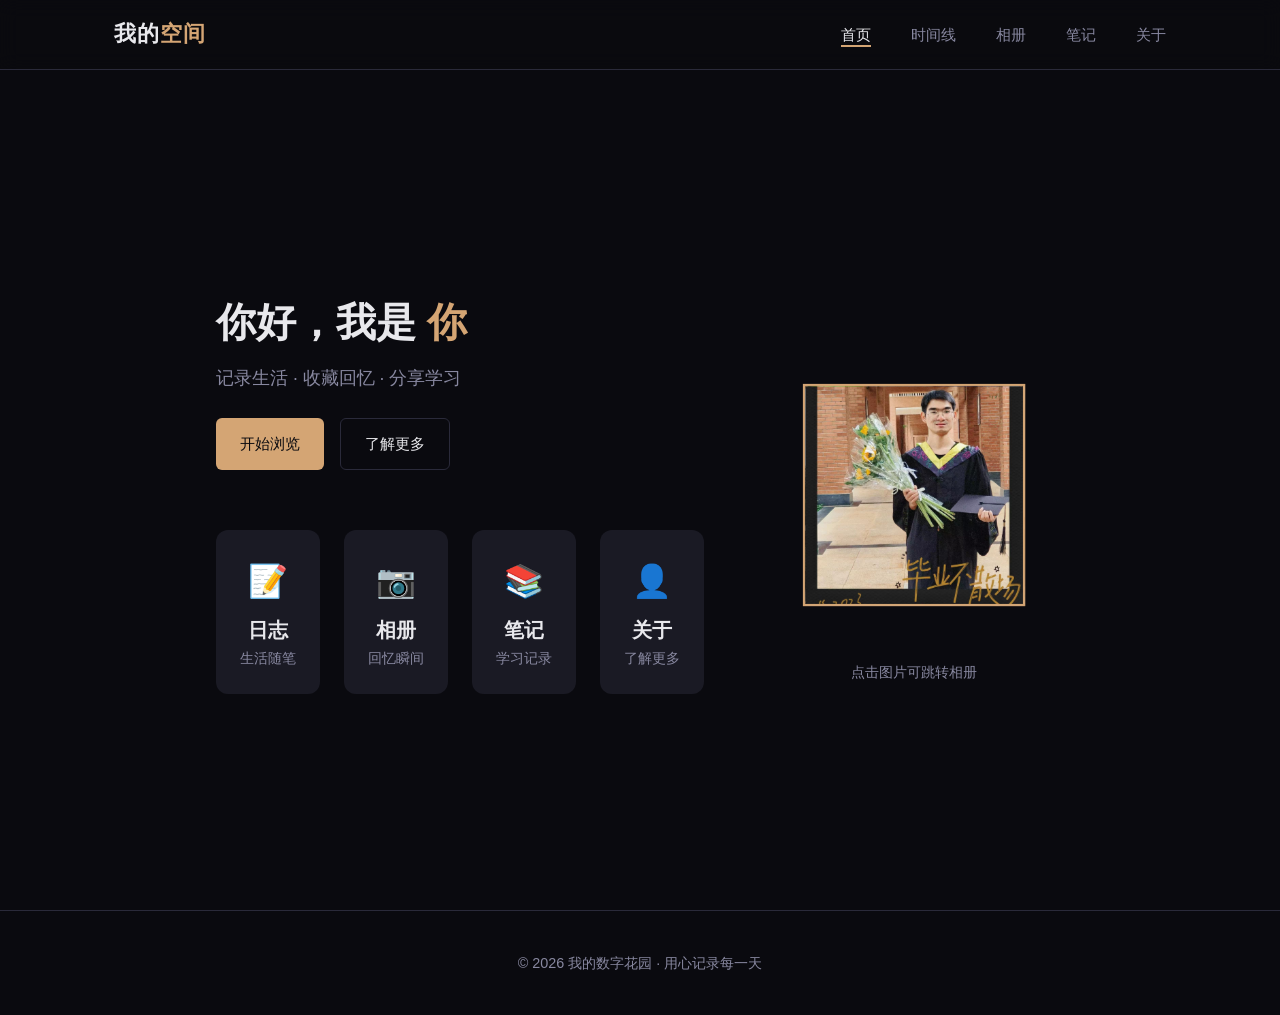
<file: index.html>
<!DOCTYPE html>
<html lang="zh-CN">
<head>
  <meta charset="UTF-8">
  <meta name="viewport" content="width=device-width, initial-scale=1.0">
  <title>我的数字花园</title>
  <link rel="stylesheet" href="css/base.css">
  <link rel="stylesheet" href="css/components.css">
  <style>
    .hero {
      min-height: calc(100vh - 70px);
      display: flex;
      align-items: center;
      justify-content: center;
      gap: var(--spacing-xl);
      padding: var(--spacing-lg) var(--spacing-md);
    }
    
    .hero-content {
      max-width: 500px;
    }
    
    .hero h1 {
      margin-bottom: var(--spacing-sm);
    }
    
    .hero h1 span {
      color: var(--color-accent);
    }
    
    .hero .tagline {
      color: var(--color-text-muted);
      font-size: 1.1rem;
      margin-bottom: var(--spacing-md);
    }
    
    .hero-actions {
      display: flex;
      gap: var(--spacing-sm);
    }
    
    .hero-3d {
      width: 300px;
      height: 300px;
      perspective: 1000px;
      cursor: pointer;
    }
    
    .cube-wrap {
      width: 100%;
      height: 100%;
      position: relative;
      transform-style: preserve-3d;
      animation: rotateCube 20s linear infinite;
    }
    
    @keyframes rotateCube {
      from { transform: rotateX(-10deg) rotateY(0deg); }
      to { transform: rotateX(-10deg) rotateY(360deg); }
    }
    
    .cube-face {
      position: absolute;
      width: 200px;
      height: 200px;
      left: 50px;
      top: 50px;
      border: 2px solid var(--color-accent);
      overflow: hidden;
    }
    
    .cube-face img {
      width: 100%;
      height: 100%;
      object-fit: cover;
    }
    
    .cube-face.front  { transform: translateZ(100px); }
    .cube-face.back   { transform: rotateY(180deg) translateZ(100px); }
    .cube-face.left   { transform: rotateY(-90deg) translateZ(100px); }
    .cube-face.right  { transform: rotateY(90deg) translateZ(100px); }
    .cube-face.top    { transform: rotateX(90deg) translateZ(100px); }
    .cube-face.bottom { transform: rotateX(-90deg) translateZ(100px); }
    
    .hero-3d:hover .cube-wrap {
      animation-play-state: paused;
    }
    
    .cube-wrap.dragging {
      animation: none !important;
    }
    
    .hero-3d .hint {
      text-align: center;
      margin-top: var(--spacing-sm);
      font-size: 0.85rem;
      color: var(--color-text-muted);
    }
    
    .quick-links {
      display: grid;
      grid-template-columns: repeat(4, 1fr);
      gap: var(--spacing-md);
      margin-top: var(--spacing-xl);
    }
    
    .quick-link {
      text-align: center;
      padding: var(--spacing-md);
      background: var(--color-card);
      border-radius: var(--radius-md);
      transition: var(--transition);
    }
    
    .quick-link:hover {
      background: var(--color-card-hover);
      transform: translateY(-5px);
    }
    
    .quick-link-icon {
      font-size: 2rem;
      margin-bottom: var(--spacing-xs);
    }
    
    .quick-link h4 {
      color: var(--color-text);
      margin-bottom: 4px;
    }
    
    .quick-link p {
      font-size: 0.85rem;
      color: var(--color-text-muted);
    }
    
    @media (max-width: 900px) {
      .hero {
        flex-direction: column;
        text-align: center;
      }
      
      .hero-actions {
        justify-content: center;
      }
      
      .quick-links {
        grid-template-columns: repeat(2, 1fr);
      }
    }
    
    @media (max-width: 500px) {
      .hero-3d {
        width: 200px;
        height: 200px;
      }
      
      .cube-face {
        width: 140px;
        height: 140px;
        left: 30px;
        top: 30px;
      }
      
      .cube-face.front { transform: translateZ(70px); }
      .cube-face.back { transform: rotateY(180deg) translateZ(70px); }
      .cube-face.left { transform: rotateY(-90deg) translateZ(70px); }
      .cube-face.right { transform: rotateY(90deg) translateZ(70px); }
      .cube-face.top { transform: rotateX(90deg) translateZ(70px); }
      .cube-face.bottom { transform: rotateX(-90deg) translateZ(70px); }
    }
  </style>
</head>
<body>
  <nav class="nav">
    <div class="container nav-inner">
      <a href="index.html" class="nav-logo">我的<span>空间</span></a>
      <ul class="nav-links">
        <li><a href="index.html">首页</a></li>
        <li><a href="timeline.html">时间线</a></li>
        <li><a href="gallery.html">相册</a></li>
        <li><a href="notes.html">笔记</a></li>
        <li><a href="about.html">关于</a></li>
      </ul>
      <div class="nav-toggle">
        <span></span>
        <span></span>
        <span></span>
      </div>
    </div>
  </nav>

  <main class="page" id="main-content">
    <section class="hero container">
      <div class="hero-content fade-in">
        <h1 id="hero-name">你好，我是 <span>你</span></h1>
        <p class="tagline" id="hero-subtitle">记录生活 · 收藏回忆 · 分享学习</p>
        <div class="hero-actions">
          <a href="timeline.html" class="btn btn-primary">开始浏览</a>
          <a href="about.html" class="btn btn-secondary">了解更多</a>
        </div>
        <div class="quick-links">
          <a href="timeline.html" class="quick-link">
            <div class="quick-link-icon">📝</div>
            <h4>日志</h4>
            <p>生活随笔</p>
          </a>
          <a href="gallery.html" class="quick-link">
            <div class="quick-link-icon">📷</div>
            <h4>相册</h4>
            <p>回忆瞬间</p>
          </a>
          <a href="notes.html" class="quick-link">
            <div class="quick-link-icon">📚</div>
            <h4>笔记</h4>
            <p>学习记录</p>
          </a>
          <a href="about.html" class="quick-link">
            <div class="quick-link-icon">👤</div>
            <h4>关于</h4>
            <p>了解更多</p>
          </a>
        </div>
      </div>
      <div class="hero-3d fade-in">
        <div class="cube-wrap" id="cube-faces">
          <div class="cube-face front"><img src="images/1.jpg" alt=""></div>
          <div class="cube-face back"><img src="images/2.jpg" alt=""></div>
          <div class="cube-face left"><img src="images/3.jpg" alt=""></div>
          <div class="cube-face right"><img src="images/4.jpg" alt=""></div>
          <div class="cube-face top"><img src="images/5.jpg" alt=""></div>
          <div class="cube-face bottom"><img src="images/6.jpg" alt=""></div>
        </div>
        <p class="hint" id="cube-hint">点击图片可跳转相册</p>
      </div>
    </section>
  </main>

  <footer class="footer">
    <div class="container">
      <p>© 2026 我的数字花园 · 用心记录每一天</p>
      <div id="dev-area" style="display: none; margin-top: 10px;">
        <a href="admin.html" style="font-size: 10px; color: var(--color-text-muted);">开发者入口</a>
      </div>
    </div>
  </footer>

  <script src="js/supabase.js"></script>
  <script src="js/main.js"></script>
  <script src="js/frontend.js"></script>
  <script src="js/dev-entry.js"></script>
  <script>
    // 3D旋转相册鼠标交互
    (function() {
      const cubeWrap = document.querySelector('.cube-wrap');
      const hero3d = document.querySelector('.hero-3d');
      if (!cubeWrap || !hero3d) return;
      
      let isDragging = false;
      let startX, startY;
      let rotateX = -10;
      let rotateY = 0;
      
      hero3d.addEventListener('mousedown', function(e) {
        isDragging = true;
        startX = e.clientX;
        startY = e.clientY;
        cubeWrap.classList.add('dragging');
      });
      
      document.addEventListener('mousemove', function(e) {
        if (!isDragging) return;
        
        const deltaX = e.clientX - startX;
        const deltaY = e.clientY - startY;
        
        rotateY += deltaX * 0.5;
        rotateX -= deltaY * 0.5;
        
        cubeWrap.style.transform = `rotateX(${rotateX}deg) rotateY(${rotateY}deg)`;
        
        startX = e.clientX;
        startY = e.clientY;
      });
      
      document.addEventListener('mouseup', function() {
        if (isDragging) {
          isDragging = false;
          cubeWrap.classList.remove('dragging');
        }
      });
      
      // 触摸支持
      hero3d.addEventListener('touchstart', function(e) {
        isDragging = true;
        startX = e.touches[0].clientX;
        startY = e.touches[0].clientY;
        cubeWrap.classList.add('dragging');
      });
      
      document.addEventListener('touchmove', function(e) {
        if (!isDragging) return;
        
        const deltaX = e.touches[0].clientX - startX;
        const deltaY = e.touches[0].clientY - startY;
        
        rotateY += deltaX * 0.5;
        rotateX -= deltaY * 0.5;
        
        cubeWrap.style.transform = `rotateX(${rotateX}deg) rotateY(${rotateY}deg)`;
        
        startX = e.touches[0].clientX;
        startY = e.touches[0].clientY;
      });
      
      document.addEventListener('touchend', function() {
        isDragging = false;
        cubeWrap.classList.remove('dragging');
      });
    })();
  </script>
</body>
</html>
</file>
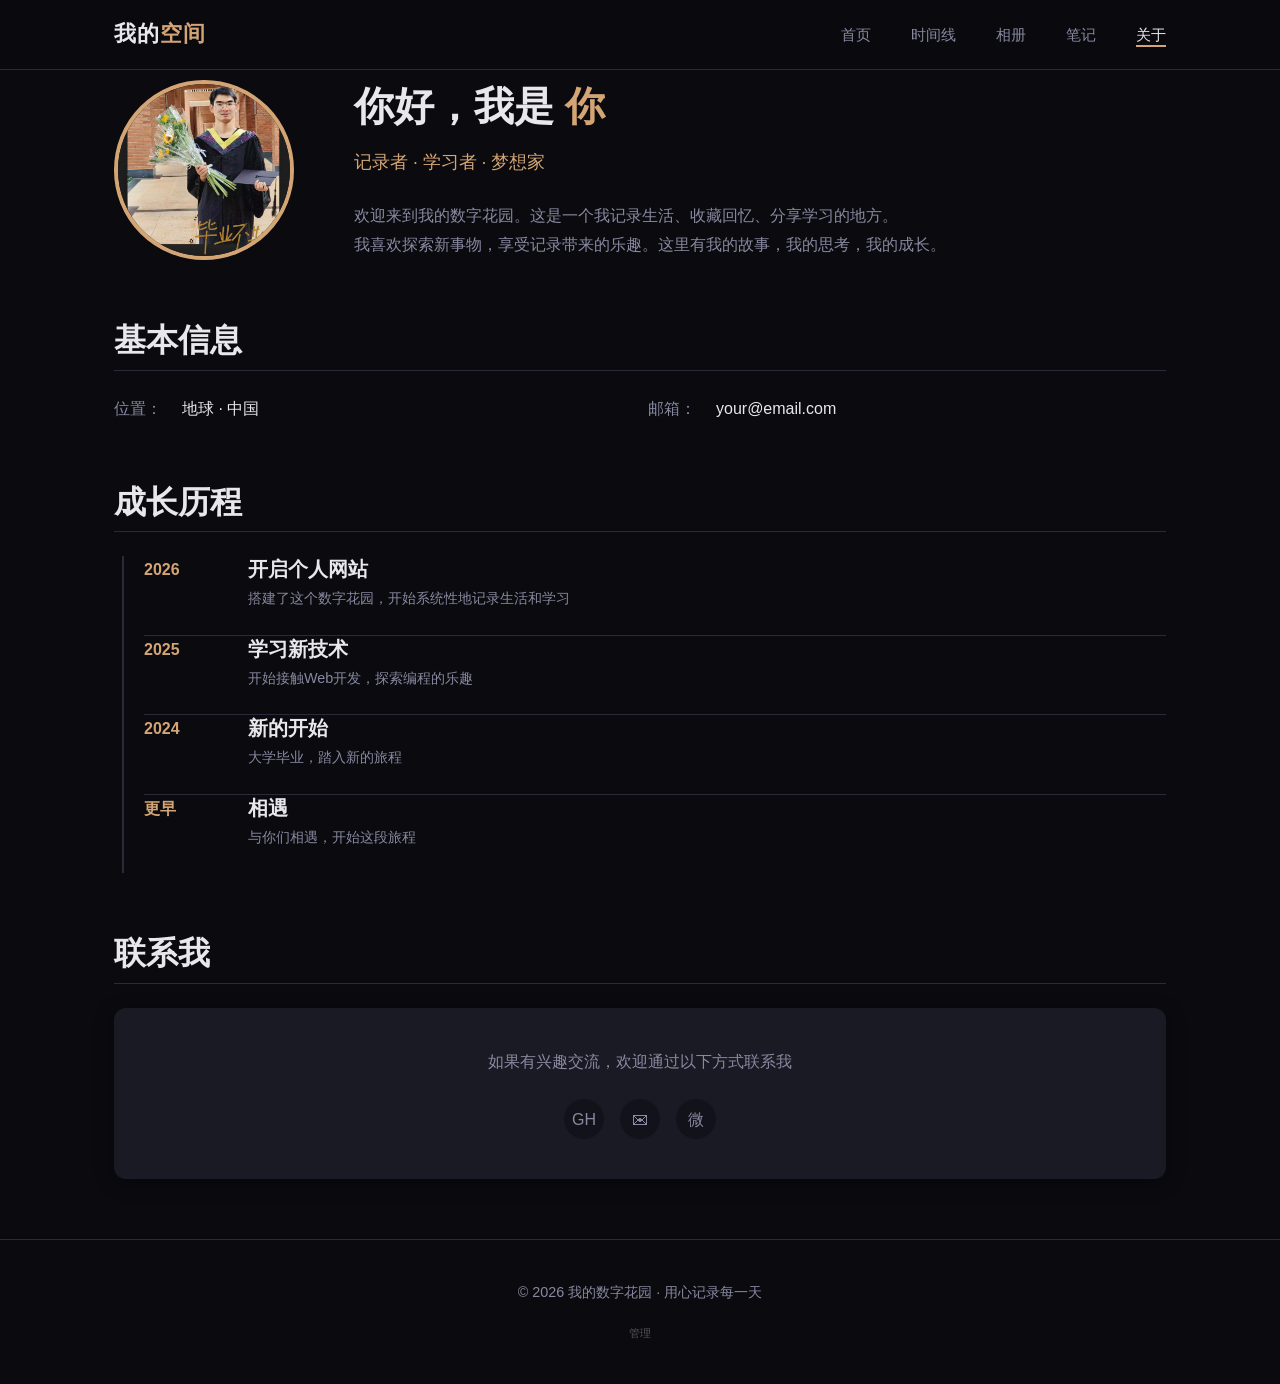
<file: about.html>
<!DOCTYPE html>
<html lang="zh-CN">
<head>
  <meta charset="UTF-8">
  <meta name="viewport" content="width=device-width, initial-scale=1.0">
  <title>关于 - 我的数字花园</title>
  <link rel="stylesheet" href="css/base.css">
  <link rel="stylesheet" href="css/components.css">
  <style>
    .about-hero {
      display: flex;
      gap: var(--spacing-xl);
      align-items: flex-start;
      margin-bottom: var(--spacing-xl);
    }
    
    .about-avatar {
      width: 180px;
      height: 180px;
      border-radius: 50%;
      object-fit: cover;
      border: 4px solid var(--color-accent);
      flex-shrink: 0;
    }
    
    .about-info h1 {
      margin-bottom: var(--spacing-sm);
    }
    
    .about-info .subtitle {
      color: var(--color-accent);
      font-size: 1.1rem;
      margin-bottom: var(--spacing-md);
    }
    
    .about-info .description {
      color: var(--color-text-muted);
      line-height: 1.8;
    }
    
    .about-section {
      margin-bottom: var(--spacing-xl);
    }
    
    .about-section h2 {
      margin-bottom: var(--spacing-md);
      padding-bottom: var(--spacing-xs);
      border-bottom: 1px solid var(--color-border);
    }
    
    .info-grid {
      display: grid;
      grid-template-columns: repeat(2, 1fr);
      gap: var(--spacing-sm);
    }
    
    .info-item {
      display: flex;
      gap: var(--spacing-xs);
    }
    
    .info-item .label {
      color: var(--color-text-muted);
      min-width: 60px;
    }
    
    .journey-item {
      display: flex;
      gap: var(--spacing-md);
      padding-bottom: var(--spacing-md);
      border-bottom: 1px solid var(--color-border);
    }
    
    .journey-item:last-child {
      border-bottom: none;
    }
    
    .journey-year {
      font-weight: 600;
      color: var(--color-accent);
      min-width: 80px;
    }
    
    .journey-content h4 {
      margin-bottom: 4px;
    }
    
    .journey-content p {
      color: var(--color-text-muted);
      font-size: 0.9rem;
    }
    
    .contact-card {
      text-align: center;
      padding: var(--spacing-lg);
    }
    
    .contact-card p {
      color: var(--color-text-muted);
      margin-bottom: var(--spacing-md);
    }
    
    @media (max-width: 768px) {
      .about-hero {
        flex-direction: column;
        align-items: center;
        text-align: center;
      }
      
      .info-grid {
        grid-template-columns: 1fr;
      }
      
      .journey-item {
        flex-direction: column;
        gap: 4px;
      }
    }
  </style>
</head>
<body>
  <nav class="nav">
    <div class="container nav-inner">
      <a href="index.html" class="nav-logo">我的<span>空间</span></a>
      <ul class="nav-links">
        <li><a href="index.html">首页</a></li>
        <li><a href="timeline.html">时间线</a></li>
        <li><a href="gallery.html">相册</a></li>
        <li><a href="notes.html">笔记</a></li>
        <li><a href="about.html">关于</a></li>
      </ul>
      <div class="nav-toggle">
        <span></span>
        <span></span>
        <span></span>
      </div>
    </div>
  </nav>

  <main class="page" id="main-content">
    <div class="container">
      <div class="about-hero fade-in">
        <img id="about-avatar" src="images/1.jpg" alt="头像" class="about-avatar">
        <div class="about-info">
          <h1 id="about-name">你好，我是 <span style="color: var(--color-accent);">你</span></h1>
          <p class="subtitle" id="about-subtitle">记录者 · 学习者 · 梦想家</p>
          <p class="description" id="about-bio">
            欢迎来到我的数字花园。这是一个我记录生活、收藏回忆、分享学习的地方。<br>
            我喜欢探索新事物，享受记录带来的乐趣。这里有我的故事，我的思考，我的成长。
          </p>
        </div>
      </div>
      
      <div class="about-section fade-in">
        <h2>基本信息</h2>
        <div class="info-grid">
          <div class="info-item">
            <span class="label">位置：</span>
            <span id="about-location">地球 · 中国</span>
          </div>
          <div class="info-item">
            <span class="label">邮箱：</span>
            <span id="about-email">your@email.com</span>
          </div>
        </div>
      </div>
      
      <div class="about-section fade-in">
        <h2>成长历程</h2>
        <div class="timeline" id="journey-content">
          <div class="journey-item">
            <div class="journey-year">2026</div>
            <div class="journey-content">
              <h4>开启个人网站</h4>
              <p>搭建了这个数字花园，开始系统性地记录生活和学习</p>
            </div>
          </div>
          <div class="journey-item">
            <div class="journey-year">2025</div>
            <div class="journey-content">
              <h4>学习新技术</h4>
              <p>开始接触Web开发，探索编程的乐趣</p>
            </div>
          </div>
          <div class="journey-item">
            <div class="journey-year">2024</div>
            <div class="journey-content">
              <h4>新的开始</h4>
              <p>大学毕业，踏入新的旅程</p>
            </div>
          </div>
          <div class="journey-item">
            <div class="journey-year">更早</div>
            <div class="journey-content">
              <h4>相遇</h4>
              <p>与你们相遇，开始这段旅程</p>
            </div>
          </div>
        </div>
      </div>
      
      <div class="about-section fade-in">
        <h2>联系我</h2>
        <div class="card contact-card">
          <p>如果有兴趣交流，欢迎通过以下方式联系我</p>
          <div class="social-links">
            <a href="#" title="GitHub">GH</a>
            <a href="#" title="邮箱">✉</a>
            <a href="#" title="微信">微</a>
          </div>
        </div>
      </div>
    </div>
  </main>

  <footer class="footer">
    <div class="container">
      <p>© 2026 我的数字花园 · 用心记录每一天</p>
    </div>
  </footer>

  <script src="js/supabase.js"></script>
  <script src="js/main.js"></script>
  <script src="js/frontend.js"></script>
  <script src="js/dev-entry.js"></script>
</body>
</html>
</file>
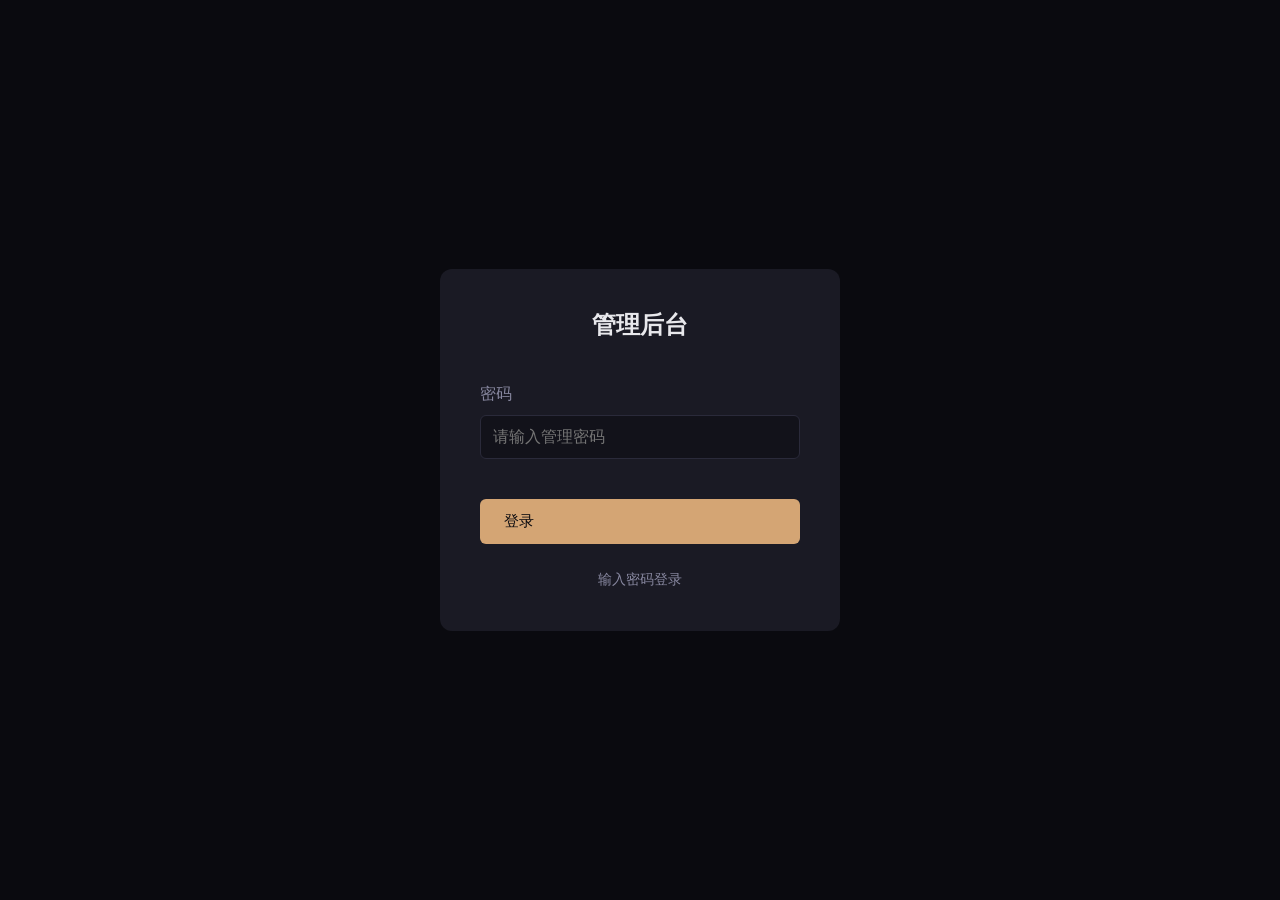
<file: admin.html>
<!DOCTYPE html>
<html lang="zh-CN">
<head>
  <meta charset="UTF-8">
  <meta name="viewport" content="width=device-width, initial-scale=1.0">
  <title>管理登录 - 我的数字花园</title>
  <link rel="stylesheet" href="css/base.css">
  <link rel="stylesheet" href="css/components.css">
  <style>
    .login-page {
      min-height: 100vh;
      display: flex;
      align-items: center;
      justify-content: center;
      padding: var(--spacing-md);
    }
    
    .login-box {
      width: 100%;
      max-width: 400px;
      background: var(--color-card);
      padding: var(--spacing-lg);
      border-radius: var(--radius-md);
    }
    
    .login-box h1 {
      text-align: center;
      margin-bottom: var(--spacing-lg);
      font-size: 1.5rem;
    }
    
    .form-group {
      margin-bottom: var(--spacing-md);
    }
    
    .form-group label {
      display: block;
      margin-bottom: var(--spacing-xs);
      color: var(--color-text-muted);
    }
    
    .form-group input {
      width: 100%;
      padding: 12px;
      background: var(--color-bg-secondary);
      border: 1px solid var(--color-border);
      border-radius: var(--radius-sm);
      color: var(--color-text);
      font-size: 1rem;
    }
    
    .form-group input:focus {
      outline: none;
      border-color: var(--color-accent);
    }
    
    .btn-full {
      width: 100%;
      margin-top: var(--spacing-sm);
    }
    
    .error-msg {
      color: #e74c3c;
      font-size: 0.9rem;
      margin-bottom: var(--spacing-sm);
      display: none;
    }
    
    .hint {
      text-align: center;
      margin-top: var(--spacing-md);
      color: var(--color-text-muted);
      font-size: 0.85rem;
    }
  </style>
</head>
<body>
  <div class="login-page">
    <div class="login-box">
      <h1>管理后台</h1>
      <p class="error-msg" id="error">密码错误，请重试</p>
      <form id="loginForm">
        <div class="form-group">
          <label>密码</label>
          <input type="password" id="password" placeholder="请输入管理密码" required>
        </div>
        <button type="submit" class="btn btn-primary btn-full">登录</button>
      </form>
      <p class="hint">输入密码登录</p>
    </div>
  </div>

  <script src="js/supabase.js"></script>
  <script>
    // 清除旧缓存
    try { localStorage.removeItem('garden_cache'); } catch(e) {}
  </script>
  <script>
    document.getElementById('loginForm').addEventListener('submit', async function(e) {
      e.preventDefault();
      const password = document.getElementById('password').value;
      
      try {
        const res = await fetch(`${SUPABASE_URL}/rest/v1/admin?id=eq.1`, {
          headers: { 'apikey': SUPABASE_KEY, 'Authorization': `Bearer ${SUPABASE_KEY}` }
        });
        const data = await res.json();
        
        if (data && data.length > 0 && data[0].password === password) {
          sessionStorage.setItem('admin_logged', 'true');
          window.location.href = 'dashboard.html';
        } else {
          document.getElementById('error').style.display = 'block';
        }
      } catch (err) {
        document.getElementById('error').textContent = '登录失败，请重试';
        document.getElementById('error').style.display = 'block';
      }
    });
  </script>
</body>
</html>
</file>
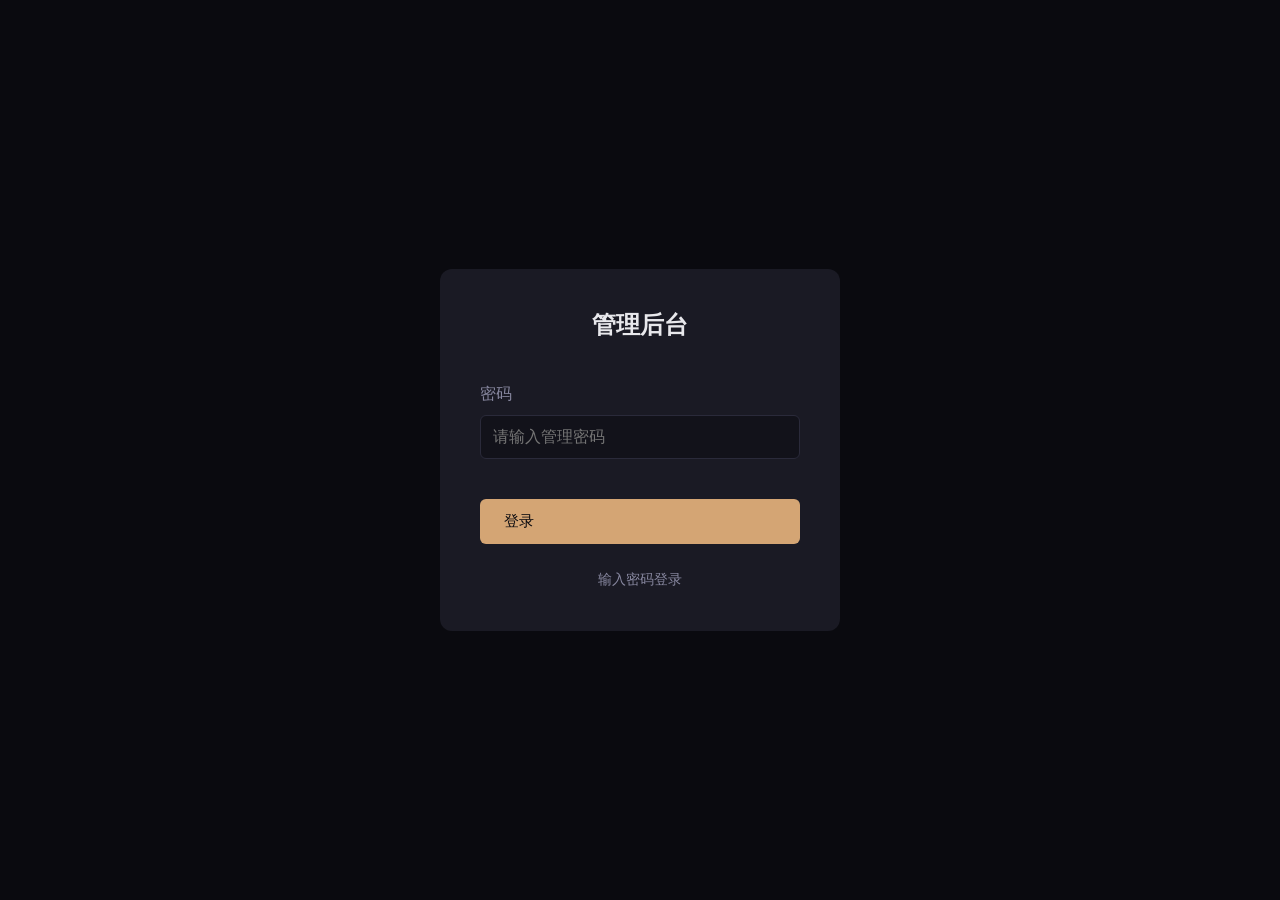
<file: dashboard.html>
<!DOCTYPE html>
<html lang="zh-CN">
<head>
  <meta charset="UTF-8">
  <meta name="viewport" content="width=device-width, initial-scale=1.0">
  <title>管理后台 - 我的数字花园</title>
  <link rel="stylesheet" href="css/base.css">
  <link rel="stylesheet" href="css/components.css">
  <style>
    .dashboard {
      min-height: 100vh;
      padding: var(--spacing-lg) var(--spacing-md);
      padding-top: 100px;
    }
    
    .dash-header {
      display: flex;
      justify-content: space-between;
      align-items: center;
      margin-bottom: var(--spacing-lg);
    }
    
    .dash-header h1 {
      font-size: 1.5rem;
    }
    
    .dash-header .btn {
      font-size: 0.85rem;
      padding: 8px 16px;
    }
    
    .dash-nav {
      display: flex;
      gap: var(--spacing-sm);
      margin-bottom: var(--spacing-lg);
      border-bottom: 1px solid var(--color-border);
      padding-bottom: var(--spacing-sm);
    }
    
    .dash-nav button {
      background: none;
      border: none;
      color: var(--color-text-muted);
      font-size: 1rem;
      padding: 8px 16px;
      cursor: pointer;
      transition: var(--transition);
    }
    
    .dash-nav button:hover,
    .dash-nav button.active {
      color: var(--color-accent);
    }
    
    .dash-section {
      display: none;
    }
    
    .dash-section.active {
      display: block;
    }
    
    .item-list {
      display: flex;
      flex-direction: column;
      gap: var(--spacing-sm);
    }
    
    .item-card {
      display: flex;
      justify-content: space-between;
      align-items: center;
      padding: var(--spacing-sm) var(--spacing-md);
      background: var(--color-card);
      border-radius: var(--radius-sm);
    }
    
    .item-info h4 {
      font-size: 1rem;
      margin-bottom: 4px;
    }
    
    .item-info .meta {
      font-size: 0.8rem;
      color: var(--color-text-muted);
    }
    
    .item-actions {
      display: flex;
      gap: var(--spacing-xs);
    }
    
    .item-actions button {
      background: none;
      border: 1px solid var(--color-border);
      color: var(--color-text-muted);
      padding: 4px 10px;
      border-radius: 4px;
      cursor: pointer;
      font-size: 0.8rem;
    }
    
    .item-actions button:hover {
      border-color: var(--color-accent);
      color: var(--color-accent);
    }
    
    .item-actions button.delete:hover {
      border-color: #e74c3c;
      color: #e74c3c;
    }
    
    .modal {
      position: fixed;
      inset: 0;
      background: rgba(0, 0, 0, 0.8);
      display: none;
      align-items: center;
      justify-content: center;
      z-index: 2000;
      padding: var(--spacing-md);
    }
    
    .modal.active {
      display: flex;
    }
    
    .modal-content {
      background: var(--color-card);
      width: 100%;
      max-width: 600px;
      max-height: 90vh;
      overflow-y: auto;
      padding: var(--spacing-lg);
      border-radius: var(--radius-md);
    }
    
    .modal-content h2 {
      margin-bottom: var(--spacing-md);
    }
    
    .modal-content .form-group {
      margin-bottom: var(--spacing-md);
    }
    
    .modal-content label {
      display: block;
      margin-bottom: var(--spacing-xs);
      color: var(--color-text-muted);
    }
    
    .modal-content input,
    .modal-content textarea,
    .modal-content select {
      width: 100%;
      padding: 10px;
      background: var(--color-bg-secondary);
      border: 1px solid var(--color-border);
      border-radius: var(--radius-sm);
      color: var(--color-text);
      font-size: 0.95rem;
    }
    
    .modal-content textarea {
      min-height: 150px;
      resize: vertical;
    }
    
    .modal-content input:focus,
    .modal-content textarea:focus,
    .modal-content select:focus {
      outline: none;
      border-color: var(--color-accent);
    }
    
    .modal-actions {
      display: flex;
      gap: var(--spacing-sm);
      margin-top: var(--spacing-md);
    }
    
    .empty-state {
      text-align: center;
      padding: var(--spacing-xl);
      color: var(--color-text-muted);
    }
    
    .stats {
      display: grid;
      grid-template-columns: repeat(3, 1fr);
      gap: var(--spacing-md);
      margin-bottom: var(--spacing-lg);
    }
    
    .stat-card {
      background: var(--color-card);
      padding: var(--spacing-md);
      border-radius: var(--radius-sm);
      text-align: center;
    }
    
    .stat-card .num {
      font-size: 2rem;
      color: var(--color-accent);
      font-weight: 600;
    }
    
    .stat-card .label {
      color: var(--color-text-muted);
      font-size: 0.9rem;
    }
    
    @media (max-width: 600px) {
      .stats {
        grid-template-columns: 1fr;
      }
    }
  </style>
</head>
<body>
  <nav class="nav">
    <div class="container nav-inner">
      <a href="index.html" class="nav-logo">我的<span>空间</span></a>
      <a href="admin.html" class="nav-links" style="margin-left: auto; color: var(--color-text-muted); font-size: 0.85rem;">退出登录</a>
    </div>
  </nav>

  <main class="dashboard container" id="dashboard-content">
    <div class="dash-header">
      <h1>管理后台</h1>
      <div>
        <a href="index.html" class="btn btn-secondary">查看网站</a>
      </div>
    </div>
    
    <div class="stats" id="stats-area">
      <div class="stat-card">
        <div class="num" id="stat-logs">0</div>
        <div class="label">日志</div>
      </div>
      <div class="stat-card">
        <div class="num" id="stat-notes">0</div>
        <div class="label">笔记</div>
      </div>
      <div class="stat-card">
        <div class="num" id="stat-photos">0</div>
        <div class="label">照片</div>
      </div>
    </div>
    
    <div class="dash-nav">
      <button class="active" data-tab="profile">个人资料</button>
      <button data-tab="logs">日志</button>
      <button data-tab="notes">笔记</button>
      <button data-tab="photos">相册</button>
      <button data-tab="journey">成长历程</button>
    </div>
    
    <section id="profile" class="dash-section active">
      <div class="card">
        <h3 style="margin-bottom: var(--spacing-md);">头像设置</h3>
        <div style="display: flex; align-items: center; gap: var(--spacing-md); margin-bottom: var(--spacing-md);">
          <img id="profile-avatar-preview" src="images/1.jpg" style="width: 100px; height: 100px; border-radius: 50%; object-fit: cover; border: 3px solid var(--color-accent);">
          <div>
            <button class="btn btn-secondary" onclick="document.getElementById('avatar-input').click()">更换头像</button>
            <input type="file" id="avatar-input" accept="image/*" style="display: none;">
          </div>
        </div>
      </div>
      <div class="card" style="margin-top: var(--spacing-md);">
        <h3 style="margin-bottom: var(--spacing-md);">基本信息</h3>
        <div class="form-group">
          <label>昵称</label>
          <input type="text" id="profile-name" placeholder="你的昵称">
        </div>
        <div class="form-group">
          <label>副标题</label>
          <input type="text" id="profile-subtitle" placeholder="如：记录者 · 学习者">
        </div>
        <div class="form-group">
          <label>简介</label>
          <textarea id="profile-bio" rows="4" placeholder="介绍一下你自己"></textarea>
        </div>
        <div class="form-group">
          <label>位置</label>
          <input type="text" id="profile-location" placeholder="如：地球 · 中国">
        </div>
        <div class="form-group">
          <label>邮箱</label>
          <input type="email" id="profile-email" placeholder="your@email.com">
        </div>
        <button class="btn btn-primary" onclick="saveProfile()">保存</button>
        <p style="margin-top: 20px; font-size: 10px; color: var(--color-border); cursor: pointer;" onclick="toggleSettings()">· · ·</p>
      </div>
    </section>
    
    <section id="logs" class="dash-section">
      <div style="margin-bottom: var(--spacing-md);">
        <button class="btn btn-primary" onclick="openModal('log')">+ 添加日志</button>
      </div>
      <div class="item-list" id="logs-list"></div>
    </section>
    
    <section id="notes" class="dash-section">
      <div style="margin-bottom: var(--spacing-md);">
        <button class="btn btn-primary" onclick="openModal('note')">+ 添加笔记</button>
      </div>
      <div class="item-list" id="notes-list"></div>
    </section>
    
    <section id="photos" class="dash-section">
      <div style="margin-bottom: var(--spacing-md);">
        <button class="btn btn-primary" onclick="document.getElementById('photo-input').click()">+ 上传照片</button>
        <input type="file" id="photo-input" accept="image/*" multiple style="display: none;">
      </div>
      <div class="item-list" id="photos-list"></div>
    </section>
    
    <section id="journey" class="dash-section">
      <div style="margin-bottom: var(--spacing-md);">
        <button class="btn btn-primary" onclick="openJourneyModal()">+ 添加经历</button>
      </div>
      <div class="item-list" id="journey-list"></div>
    </section>
    
    <section id="settings" class="dash-section" style="display: none;">
      <div class="card">
        <h3 style="margin-bottom: var(--spacing-md);">修改密码</h3>
        <div class="form-group">
          <label>新密码</label>
          <input type="password" id="new-password" placeholder="输入新密码">
        </div>
        <button class="btn btn-primary" onclick="updatePassword()">保存</button>
      </div>
      <div class="card" style="margin-top: var(--spacing-md);">
        <h3 style="margin-bottom: var(--spacing-md);">数据管理</h3>
        <button class="btn btn-secondary" onclick="exportData()">导出数据</button>
        <button class="btn btn-secondary" onclick="document.getElementById('import-input').click()">导入数据</button>
        <input type="file" id="import-input" accept=".json" style="display: none;">
        <p style="margin-top: var(--spacing-sm); color: var(--color-text-muted); font-size: 0.85rem;">注意：数据存储在浏览器本地，更换浏览器会丢失，建议定期导出备份</p>
      </div>
    </section>
  </main>
  
  <div id="modal" class="modal">
    <div class="modal-content">
      <h2 id="modal-title">添加</h2>
      <form id="modal-form">
        <input type="hidden" id="edit-id">
        <div class="form-group">
          <label>标题</label>
          <input type="text" id="title" required>
        </div>
        <div class="form-group">
          <label>日期</label>
          <input type="date" id="date" required>
        </div>
        <div class="form-group">
          <label>内容</label>
          <textarea id="content" required></textarea>
        </div>
        <div class="form-group">
          <label>标签（用逗号分隔）</label>
          <input type="text" id="tags" placeholder="如：生活, 学习">
        </div>
        <div class="modal-actions">
          <button type="submit" class="btn btn-primary">保存</button>
          <button type="button" class="btn btn-secondary" onclick="closeModal()">取消</button>
        </div>
      </form>
    </div>
  </div>

  <script src="js/supabase.js"></script>
  <script src="js/main.js"></script>
  <script>
    if (!sessionStorage.getItem('admin_logged')) {
      window.location.href = 'admin.html';
      throw new Error('Unauthorized');
    }
    
    let data = {
      logs: [],
      notes: [],
      photos: [],
      journey: []
    };

    // 清除旧缓存
    try {
      localStorage.removeItem('garden_cache');
    } catch(e) {}

    let currentType = 'log';
    let editingItem = null;
    
    async function init() {
      await loadData();
      await loadProfile();
      renderAll();
    }
    
    async function loadData() {
      try {
        data.logs = await window.supabaseApi.getLogs() || [];
        data.notes = await window.supabaseApi.getNotes() || [];
        data.photos = await window.supabaseApi.getPhotos() || [];
        data.journey = await window.supabaseApi.getJourney() || [];
      } catch (e) {
        console.error('加载数据失败', e);
      }
    }
    
    async function loadProfile() {
      try {
        const res = await fetch(`${SUPABASE_URL}/rest/v1/profile?id=eq.1`, {
          headers: { 'apikey': SUPABASE_KEY, 'Authorization': `Bearer ${SUPABASE_KEY}` }
        });
        const profile = await res.json();
        if (profile && profile.length > 0) {
          const p = profile[0];
          if (p.avatar) document.getElementById('profile-avatar-preview').src = p.avatar;
          if (p.name) document.getElementById('profile-name').value = p.name;
          if (p.subtitle) document.getElementById('profile-subtitle').value = p.subtitle;
          if (p.bio) document.getElementById('profile-bio').value = p.bio;
          if (p.location) document.getElementById('profile-location').value = p.location;
          if (p.email) document.getElementById('profile-email').value = p.email;
        }
      } catch (e) {
        console.error('加载个人资料失败', e);
      }
    }
    
    async function saveProfile() {
      const profile = {
        id: '1',
        name: document.getElementById('profile-name').value,
        subtitle: document.getElementById('profile-subtitle').value,
        bio: document.getElementById('profile-bio').value,
        location: document.getElementById('profile-location').value,
        email: document.getElementById('profile-email').value
      };
      
      try {
        // 先检查是否存在
        const checkRes = await fetch(`${SUPABASE_URL}/rest/v1/profile?id=eq.1`, {
          headers: { 'apikey': SUPABASE_KEY, 'Authorization': `Bearer ${SUPABASE_KEY}` }
        });
        const existing = await checkRes.json();
        
        if (existing && existing.length > 0) {
          // 更新
          await fetch(`${SUPABASE_URL}/rest/v1/profile?id=eq.1`, {
            method: 'PATCH',
            headers: { 
              'apikey': SUPABASE_KEY, 
              'Authorization': `Bearer ${SUPABASE_KEY}`,
              'Content-Type': 'application/json',
              'Prefer': 'return=minimal'
            },
            body: JSON.stringify(profile)
          });
        } else {
          // 插入
          await fetch(`${SUPABASE_URL}/rest/v1/profile`, {
            method: 'POST',
            headers: { 
              'apikey': SUPABASE_KEY, 
              'Authorization': `Bearer ${SUPABASE_KEY}`,
              'Content-Type': 'application/json',
              'Prefer': 'return=minimal'
            },
            body: JSON.stringify(profile)
          });
        }
        alert('保存成功！');
      } catch (e) {
        alert('保存失败: ' + e.message);
      }
    }
    
    document.getElementById('avatar-input').addEventListener('change', async function(e) {
      const file = e.target.files[0];
      if (!file) return;
      
      const reader = new FileReader();
      reader.onload = async function(evt) {
        const avatarUrl = evt.target.result;
        document.getElementById('profile-avatar-preview').src = avatarUrl;
        
        try {
          const checkRes = await fetch(`${SUPABASE_URL}/rest/v1/profile?id=eq.1`, {
            headers: { 'apikey': SUPABASE_KEY, 'Authorization': `Bearer ${SUPABASE_KEY}` }
          });
          const existing = await checkRes.json();
          
          if (existing && existing.length > 0) {
            await fetch(`${SUPABASE_URL}/rest/v1/profile?id=eq.1`, {
              method: 'PATCH',
              headers: { 
                'apikey': SUPABASE_KEY, 
                'Authorization': `Bearer ${SUPABASE_KEY}`,
                'Content-Type': 'application/json',
                'Prefer': 'return=minimal'
              },
              body: JSON.stringify({ id: '1', avatar: avatarUrl })
            });
          } else {
            await fetch(`${SUPABASE_URL}/rest/v1/profile`, {
              method: 'POST',
              headers: { 
                'apikey': SUPABASE_KEY, 
                'Authorization': `Bearer ${SUPABASE_KEY}`,
                'Content-Type': 'application/json',
                'Prefer': 'return=minimal'
              },
              body: JSON.stringify({ id: '1', avatar: avatarUrl })
            });
          }
          alert('头像已更新！');
        } catch (e) {
          alert('更新头像失败: ' + e.message);
        }
      };
      reader.readAsDataURL(file);
      this.value = '';
    });
    
    async function renderAll() {
      renderLogs();
      renderNotes();
      renderPhotos();
      renderJourney();
      document.getElementById('stat-logs').textContent = data.logs.length;
      document.getElementById('stat-notes').textContent = data.notes.length;
      document.getElementById('stat-photos').textContent = data.photos.length;
      
      document.body.classList.add('loaded');
    }
    
    function toggleSettings() {
      const settings = document.getElementById('settings');
      if (settings.style.display === 'none') {
        settings.style.display = 'block';
      } else {
        settings.style.display = 'none';
      }
    }
    
    function renderLogs() {
      const list = document.getElementById('logs-list');
      if (data.logs.length === 0) {
        list.innerHTML = '<div class="empty-state">暂无日志，点击上方按钮添加</div>';
        return;
      }
      list.innerHTML = data.logs.map(log => `
        <div class="item-card">
          <div class="item-info">
            <h4>${escapeHtml(log.title)}</h4>
            <div class="meta">${log.date}</div>
          </div>
          <div class="item-actions">
            <button onclick="editItem('log', '${log.id}')">编辑</button>
            <button class="delete" onclick="deleteItem('log', '${log.id}')">删除</button>
          </div>
        </div>
      `).join('');
    }
    
    function renderNotes() {
      const list = document.getElementById('notes-list');
      if (data.notes.length === 0) {
        list.innerHTML = '<div class="empty-state">暂无笔记，点击上方按钮添加</div>';
        return;
      }
      list.innerHTML = data.notes.map(note => `
        <div class="item-card">
          <div class="item-info">
            <h4>${escapeHtml(note.title)}</h4>
            <div class="meta">${note.date} · ${note.category || '未分类'}</div>
          </div>
          <div class="item-actions">
            <button onclick="editItem('note', '${note.id}')">编辑</button>
            <button class="delete" onclick="deleteItem('note', '${note.id}')">删除</button>
          </div>
        </div>
      `).join('');
    }
    
    function renderPhotos() {
      const list = document.getElementById('photos-list');
      if (data.photos.length === 0) {
        list.innerHTML = '<div class="empty-state">暂无照片，点击上方按钮上传</div>';
        return;
      }
      list.innerHTML = data.photos.map((photo, i) => `
        <div class="item-card">
          <div class="item-info" style="display: flex; align-items: center; gap: 10px;">
            <img src="${photo.src}" style="width: 60px; height: 60px; object-fit: cover; border-radius: 4px;">
            <div>
              <h4>${photo.name || '照片 ' + (i + 1)}</h4>
              <div class="meta">${photo.date}</div>
            </div>
          </div>
          <div class="item-actions">
            <button class="delete" onclick="deleteItem('photo', '${photo.id}')">删除</button>
          </div>
        </div>
      `).join('');
    }
    
    function renderJourney() {
      const list = document.getElementById('journey-list');
      if (!data.journey || data.journey.length === 0) {
        list.innerHTML = '<div class="empty-state">暂无经历，点击上方按钮添加</div>';
        return;
      }
      list.innerHTML = data.journey.map(j => `
        <div class="item-card">
          <div class="item-info">
            <h4>${escapeHtml(j.title)}</h4>
            <div class="meta">${escapeHtml(j.year)}</div>
          </div>
          <div class="item-actions">
            <button onclick="editJourney('${j.id}')">编辑</button>
            <button class="delete" onclick="deleteJourney('${j.id}')">删除</button>
          </div>
        </div>
      `).join('');
    }
    
    function openJourneyModal(editItem) {
      const modal = document.getElementById('journey-modal');
      if (!modal) {
        const html = `
        <div id="journey-modal" class="modal">
          <div class="modal-content">
            <h2 id="journey-modal-title">添加经历</h2>
            <input type="hidden" id="journey-edit-id">
            <div class="form-group">
              <label>年份</label>
              <input type="text" id="journey-year" placeholder="如：2026">
            </div>
            <div class="form-group">
              <label>标题</label>
              <input type="text" id="journey-title" placeholder="如：开启个人网站">
            </div>
            <div class="form-group">
              <label>描述</label>
              <textarea id="journey-desc" rows="3" placeholder="描述这段经历"></textarea>
            </div>
            <div class="form-group">
              <label>排序（数字越大越靠前）</label>
              <input type="number" id="journey-sort" value="0">
            </div>
            <div class="modal-actions">
              <button class="btn btn-primary" onclick="saveJourney()">保存</button>
              <button class="btn btn-secondary" onclick="closeJourneyModal()">取消</button>
            </div>
          </div>
        </div>`;
        document.body.insertAdjacentHTML('beforeend', html);
      }
      const m = document.getElementById('journey-modal');
      if (editItem) {
        document.getElementById('journey-modal-title').textContent = '编辑经历';
        document.getElementById('journey-edit-id').value = editItem.id;
        document.getElementById('journey-year').value = editItem.year || '';
        document.getElementById('journey-title').value = editItem.title || '';
        document.getElementById('journey-desc').value = editItem.description || '';
        document.getElementById('journey-sort').value = editItem.sort_order || 0;
      } else {
        document.getElementById('journey-modal-title').textContent = '添加经历';
        document.getElementById('journey-edit-id').value = '';
        document.getElementById('journey-year').value = '';
        document.getElementById('journey-title').value = '';
        document.getElementById('journey-desc').value = '';
        document.getElementById('journey-sort').value = data.journey.length + 1;
      }
      m.classList.add('active');
    }
    
    function closeJourneyModal() {
      document.getElementById('journey-modal').classList.remove('active');
    }
    
    window.openJourneyModal = openJourneyModal;
    window.closeJourneyModal = closeJourneyModal;
    
    async function saveJourney() {
      const id = document.getElementById('journey-edit-id').value;
      const item = {
        year: document.getElementById('journey-year').value,
        title: document.getElementById('journey-title').value,
        description: document.getElementById('journey-desc').value,
        sort_order: parseInt(document.getElementById('journey-sort').value) || 0
      };
      
      if (!item.year || !item.title) {
        alert('请填写年份和标题');
        return;
      }
      
      if (id) {
        await window.supabaseApi.updateJourney(id, item);
        const idx = data.journey.findIndex(j => j.id === id);
        if (idx !== -1) data.journey[idx] = { ...data.journey[idx], ...item };
      } else {
        item.id = Date.now().toString();
        await window.supabaseApi.addJourney(item);
        data.journey.push(item);
      }
      renderJourney();
      closeJourneyModal();
    }
    
    window.saveJourney = saveJourney;
    
    async function editJourney(id) {
      const item = data.journey.find(j => j.id === id);
      if (item) openJourneyModal(item);
    }
    
    async function deleteJourney(id) {
      if (!confirm('确定删除？')) return;
      await window.supabaseApi.deleteJourney(id);
      data.journey = data.journey.filter(j => j.id !== id);
      renderJourney();
    }
    
    window.editJourney = editJourney;
    window.deleteJourney = deleteJourney;
    
    function openModal(type) {
      currentType = type;
      editingItem = null;
      document.getElementById('modal-title').textContent = type === 'log' ? '添加日志' : '添加笔记';
      document.getElementById('modal-form').reset();
      document.getElementById('edit-id').value = '';
      document.getElementById('date').value = new Date().toISOString().split('T')[0];
      document.getElementById('modal').classList.add('active');
    }
    
    function closeModal() {
      document.getElementById('modal').classList.remove('active');
    }
    
    function editItem(type, id) {
      const list = type === 'log' ? data.logs : data.notes;
      const item = list.find(i => i.id === id);
      if (!item) return;
      
      currentType = type;
      editingItem = item;
      document.getElementById('modal-title').textContent = type === 'log' ? '编辑日志' : '编辑笔记';
      document.getElementById('edit-id').value = item.id;
      document.getElementById('title').value = item.title;
      document.getElementById('date').value = item.date;
      document.getElementById('content').value = item.content;
      document.getElementById('tags').value = (item.tags || []).join(', ');
      document.getElementById('modal').classList.add('active');
    }
    
    async function deleteItem(type, id) {
      if (!confirm('确定要删除吗？')) return;
      
      if (type === 'log') {
        await window.supabaseApi.deleteLog(id);
        data.logs = data.logs.filter(i => i.id !== id);
        renderLogs();
      } else if (type === 'note') {
        await window.supabaseApi.deleteNote(id);
        data.notes = data.notes.filter(i => i.id !== id);
        renderNotes();
      } else if (type === 'photo') {
        await window.supabaseApi.deletePhoto(id);
        data.photos = data.photos.filter(i => i.id !== id);
        renderPhotos();
      }
      
      document.getElementById('stat-logs').textContent = data.logs.length;
      document.getElementById('stat-notes').textContent = data.notes.length;
      document.getElementById('stat-photos').textContent = data.photos.length;
    }
    
    document.getElementById('modal-form').addEventListener('submit', async function(e) {
      e.preventDefault();
      
      const id = document.getElementById('edit-id').value || Date.now().toString();
      const item = {
        id: id,
        title: document.getElementById('title').value,
        date: document.getElementById('date').value,
        content: document.getElementById('content').value,
        tags: document.getElementById('tags').value.split(',').map(t => t.trim()).filter(t => t)
      };
      
      if (currentType === 'log') {
        if (editingItem) {
          await window.supabaseApi.updateLog(id, item);
          const idx = data.logs.findIndex(i => i.id === id);
          data.logs[idx] = { ...data.logs[idx], ...item };
        } else {
          await window.supabaseApi.addLog(item);
          data.logs.unshift(item);
        }
        renderLogs();
      } else {
        if (editingItem) {
          await window.supabaseApi.updateNote(id, item);
          const idx = data.notes.findIndex(i => i.id === id);
          data.notes[idx] = { ...data.notes[idx], ...item };
        } else {
          await window.supabaseApi.addNote(item);
          data.notes.unshift(item);
        }
        renderNotes();
      }
      
      document.getElementById('stat-logs').textContent = data.logs.length;
      document.getElementById('stat-notes').textContent = data.notes.length;
      closeModal();
    });
    
    document.getElementById('photo-input').addEventListener('change', async function(e) {
      const files = Array.from(e.target.files);
      for (const file of files) {
        const reader = new FileReader();
        await new Promise(resolve => {
          reader.onload = async function(evt) {
            const photo = {
              id: Date.now().toString() + Math.random(),
              src: evt.target.result,
              name: file.name,
              date: new Date().toISOString().split('T')[0]
            };
            await window.supabaseApi.addPhoto(photo);
            data.photos.push(photo);
            renderPhotos();
            document.getElementById('stat-photos').textContent = data.photos.length;
            resolve();
          };
          reader.readAsDataURL(file);
        });
      }
      this.value = '';
    });
    
    document.getElementById('import-input').addEventListener('change', function(e) {
      const file = e.target.files[0];
      if (!file) return;
      
      const reader = new FileReader();
      reader.onload = function(evt) {
        try {
          const imported = JSON.parse(evt.target.result);
          if (imported.logs) {
            data.logs = imported.logs;
            localStorage.setItem('garden_logs', JSON.stringify(data.logs));
          }
          if (imported.notes) {
            data.notes = imported.notes;
            localStorage.setItem('garden_notes', JSON.stringify(data.notes));
          }
          if (imported.photos) {
            data.photos = imported.photos;
            localStorage.setItem('garden_photos', JSON.stringify(data.photos));
          }
          renderAll();
          alert('导入成功！');
        } catch (err) {
          alert('文件格式错误');
        }
      };
      reader.readAsText(file);
      this.value = '';
    });
    
    function exportData() {
      const blob = new Blob([JSON.stringify(data, null, 2)], { type: 'application/json' });
      const url = URL.createObjectURL(blob);
      const a = document.createElement('a');
      a.href = url;
      a.download = 'garden-backup-' + new Date().toISOString().split('T')[0] + '.json';
      a.click();
      URL.revokeObjectURL(url);
    }
    
    function updatePassword() {
      const newPwd = document.getElementById('new-password').value;
      if (!newPwd) {
        alert('请输入新密码');
        return;
      }
      localStorage.setItem('admin_password', newPwd);
      alert('密码已更新');
    }
    
    document.querySelectorAll('.dash-nav button').forEach(btn => {
      btn.addEventListener('click', function() {
        document.querySelectorAll('.dash-nav button').forEach(b => b.classList.remove('active'));
        document.querySelectorAll('.dash-section').forEach(s => s.classList.remove('active'));
        this.classList.add('active');
        document.getElementById(this.dataset.tab).classList.add('active');
      });
    });
    
    function escapeHtml(text) {
      const div = document.createElement('div');
      div.textContent = text;
      return div.innerHTML;
    }
    
    init();
  </script>
</body>
</html>
</file>
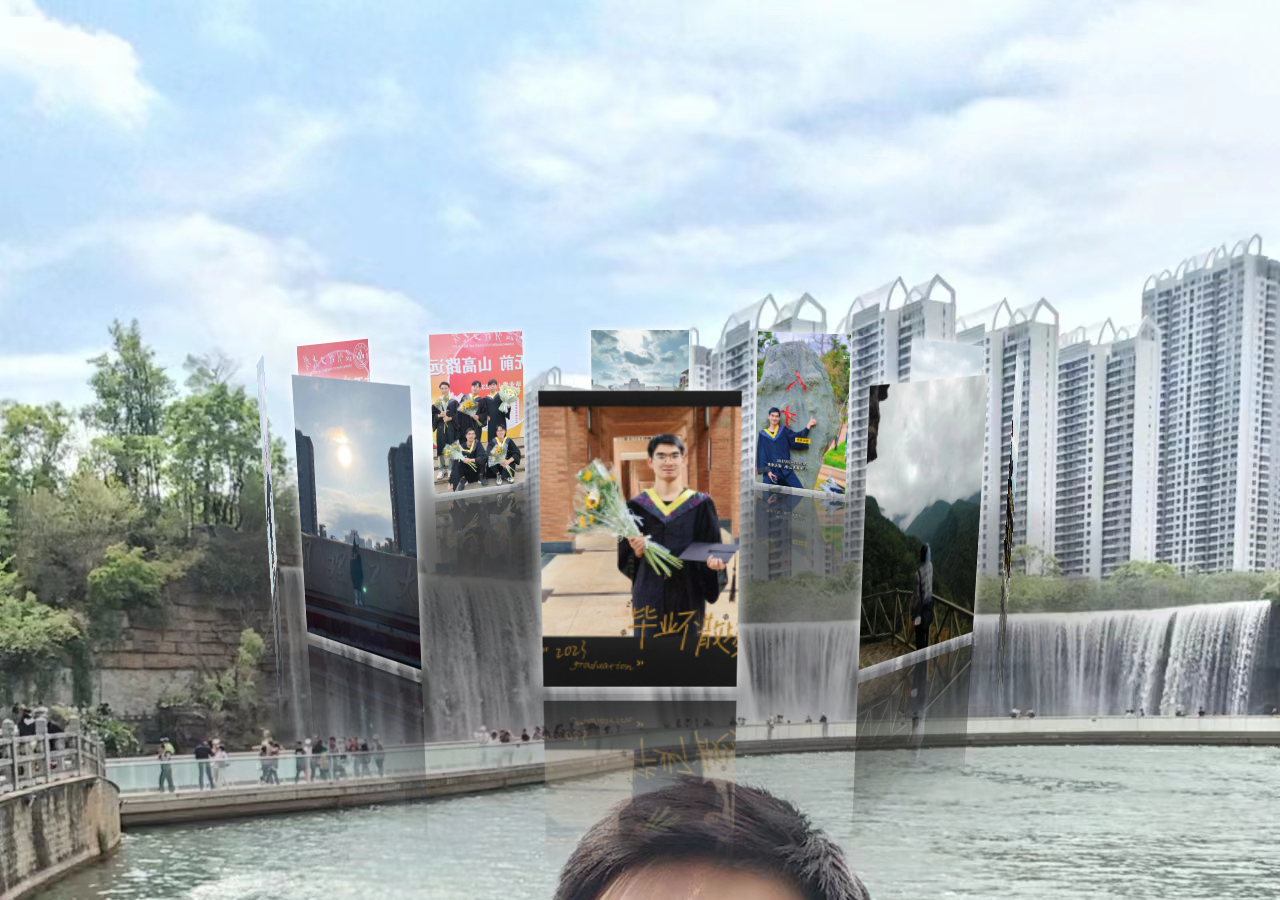
<file: niume.html>
<!DOCTYPE html>
<html lang="en">
<head>
	<meta charset="UTF-8">
	<title>致青春</title>
	<style>
		*{margin: 0;padding: 0;}
		html,body{height: 100%;}
		body{
			
			display: flex;
			
			perspective: 1000px;
			transform-style: preserve-3d;
			background-image: url(images/star.jpg);
			height:100%;
			width: 100%;
		}
		#box{
			position: relative;
			display: flex;
			width: 130px;
			height: 200px;
			margin: auto;
			transform-style: preserve-3d; 
			transform: rotateX(-10deg);
		}
		#box > div{
			transform-style: preserve-3d; 
			position: absolute;
			left: 0;
			top: 0;
			width: 100%;
			height: 100%;
			line-height: 200px;
			font-size: 50px;
			text-align: center;
			box-shadow:0 0 10px #fff;
			-webkit-box-reflect:below 10px -webkit-linear-gradient(top,rgba(0,0,0,0) 40%,rgba(0,0,0,.8) 100%);
		}
		/*  #box > div:nth-child(1){
					background: skyblue;
					transform: translate3d(0,0,300px) rotateY(45deg);
				}
				#box > div:nth-child(2){
					background: pink;
					transform: rotateY(0deg);
				}
				#box > div:nth-child(3){
					background: purple;
					transform: translate3d(0,0,300px) rotateY(-45deg);
				} 
		*/
		#box p{
			position: absolute;
			left: 0;
			top: 0;
			bottom: 0;
			right: 0;
			margin: auto;
			width: 1200px;
			height: 1200px;
			background: -webkit-radial-gradient(center center,600px 600px,rgba(50,50,50,1),rgba(0,0,0,0));
			border-radius: 50%;
			transform: rotateX(90deg) translate3d(-600px,0,-105px);
		}
	</style>
</head>
<body>
<div id="box">
	<div></div>
	<div></div>
	<div></div>
	<div></div>
	<div></div>
	<div></div>
	<div></div>
	<div></div>
	<div></div>
	<div></div>
	<p></p>
</div>
<script>
setTimeout(init,100);
function init(){
	var obox = document.getElementById('box'),
		aDiv = obox.getElementsByTagName('div');
		
		for (var i = 0; i < aDiv.length; i++) {
			aDiv[i].style.background = "url(images/"+(i+1)+".jpg) center/cover";
			aDiv[i].style.transform = "rotateY("+(i*36)+"deg) translate3d(0,0,350px)";
			aDiv[i].style.transition = "transform 1s "+(aDiv.length-i)*0.2+"s";
		}
	var sX,
		sY,
		nX,
		nY,
		desX = 0,
		desY = 0,
		tX = 0,
		tY = 10,
		index = 0;//滚轮初始值
	document.onmousedown = function(e){
		clearInterval(obox.timer);
		e = e || window.event;
		var sX = e.clientX,
			sY = e.clientY;
			this.onmousemove = function(e){
				e = e || window.event;
				var nX = e.clientX,
					nY = e.clientY;
					 // 当前点的坐标和前一点的坐标差值
					desX = nX - sX;
					desY = nY - sY;
                    tX += desX*0.1; 
                    tY += desY*0.1;

					obox.style.transform = "rotateX("+(-tY)+"deg) rotateY("+tX+"deg)";
					sX = nX;
					sY = nY;
			}
			this.onmouseup = function(){
				this.onmousemove = this.onmouseup = null;
				obox.timer = setInterval(function(){
					desX *= 0.95;
					desY *= 0.95;
					tX += desX*0.1;
					tY += desY*0.1;
					obox.style.transform = "rotateX("+(-tY)+"deg) rotateY("+tX+"deg)";
					if (Math.abs(desX)<0.5 && Math.abs(desY)<0.5) {
						clearInterval(obox.timer);
					}
				},13);
			}
		return false;
	}
	//滚轮放大缩小
	mousewheel(document,function(e){
		e = e || window.event;
		var d = e.wheelDelta/120 || -e.detail/3;
			if (d>0) {
				index-=20;
			}else{
				index+=30;
			}
			(index<(-1050)&&(index=(-1050)));
		document.body.style.perspective = 1000 + index + "px";
	})
	function mousewheel(obj,fn){
		document.onmousewheel===null?obj.onmousewheel=fn:addEvent(obj,"DOMMouseScroll",fn)
	}
	function addEvent(obj,eName,fn){
		obj.attachEvent?obj.attachEvent("on"+eName,fn):obj.addEventListener(eName,fn);
	}
}
</script>
</body>
</html>
</file>
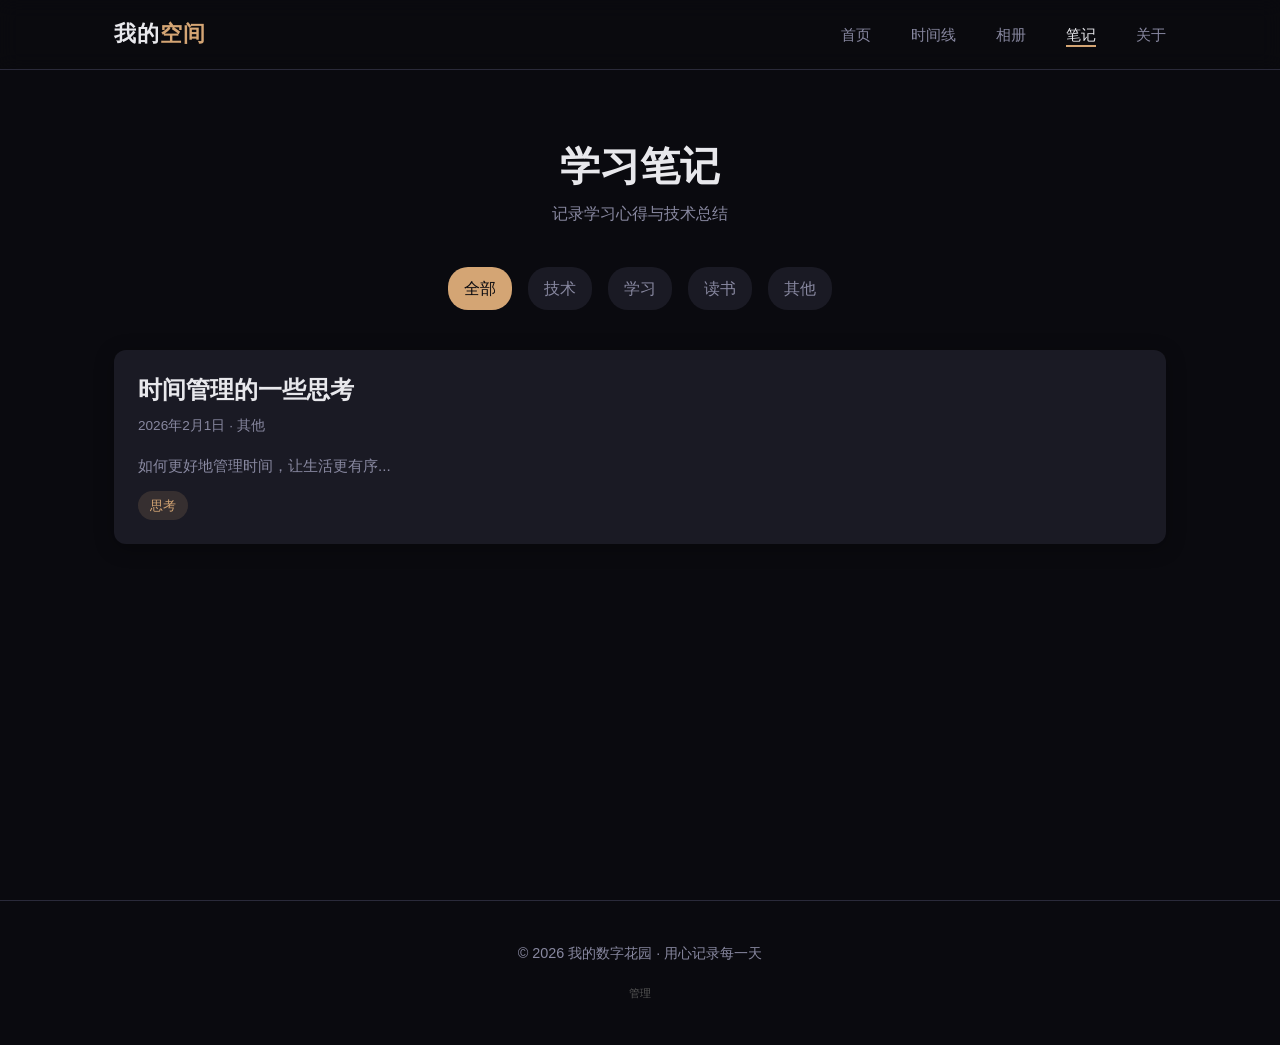
<file: notes.html>
<!DOCTYPE html>
<html lang="zh-CN">
<head>
  <meta charset="UTF-8">
  <meta name="viewport" content="width=device-width, initial-scale=1.0">
  <title>笔记 - 我的数字花园</title>
  <link rel="stylesheet" href="css/base.css">
  <link rel="stylesheet" href="css/components.css">
  <style>
    .page-header {
      text-align: center;
      padding: var(--spacing-xl) 0 var(--spacing-lg);
    }
    
    .page-header h1 {
      margin-bottom: var(--spacing-xs);
    }
    
    .page-header p {
      color: var(--color-text-muted);
    }
    
    .filter-tags {
      display: flex;
      justify-content: center;
      gap: var(--spacing-sm);
      margin-bottom: var(--spacing-lg);
      flex-wrap: wrap;
    }
    
    .filter-tag {
      padding: 8px 16px;
      background: var(--color-card);
      border-radius: 20px;
      cursor: pointer;
      transition: var(--transition);
      color: var(--color-text-muted);
    }
    
    .filter-tag:hover,
    .filter-tag.active {
      background: var(--color-accent);
      color: var(--color-bg);
    }
    
    .note-card {
      cursor: pointer;
    }
    
    .note-card h3 {
      transition: color 0.3s ease;
    }
    
    .note-card:hover h3 {
      color: var(--color-accent);
    }
  </style>
</head>
<body>
  <nav class="nav">
    <div class="container nav-inner">
      <a href="index.html" class="nav-logo">我的<span>空间</span></a>
      <ul class="nav-links">
        <li><a href="index.html">首页</a></li>
        <li><a href="timeline.html">时间线</a></li>
        <li><a href="gallery.html">相册</a></li>
        <li><a href="notes.html">笔记</a></li>
        <li><a href="about.html">关于</a></li>
      </ul>
      <div class="nav-toggle">
        <span></span>
        <span></span>
        <span></span>
      </div>
    </div>
  </nav>

  <main class="page" id="main-content">
    <div class="container">
      <header class="page-header fade-in">
        <h1>学习笔记</h1>
        <p>记录学习心得与技术总结</p>
      </header>
      
      <div class="filter-tags fade-in">
        <span class="filter-tag active">全部</span>
        <span class="filter-tag">技术</span>
        <span class="filter-tag">学习</span>
        <span class="filter-tag">读书</span>
        <span class="filter-tag">其他</span>
      </div>
      
      <div class="notes-list fade-in" id="notes-list-content"></div>
        
        <article class="note-card card">
          <h3>时间管理的一些思考</h3>
          <div class="note-meta">
            <span>2026年2月1日</span> · <span>其他</span>
          </div>
          <p class="note-excerpt">如何更好地管理时间，让生活更有序...</p>
          <div class="tags" style="margin-top: 12px;">
            <span class="tag">思考</span>
          </div>
        </article>
      </div>
    </div>
  </main>

  <footer class="footer">
    <div class="container">
      <p>© 2026 我的数字花园 · 用心记录每一天</p>
    </div>
  </footer>

  <script src="js/supabase.js"></script>
  <script src="js/main.js"></script>
  <script src="js/frontend.js"></script>
  <script src="js/dev-entry.js"></script>
  <script>
    document.querySelectorAll('.filter-tag').forEach(tag => {
      tag.addEventListener('click', function() {
        document.querySelectorAll('.filter-tag').forEach(t => t.classList.remove('active'));
        this.classList.add('active');
      });
    });
  </script>
</body>
</html>
</file>
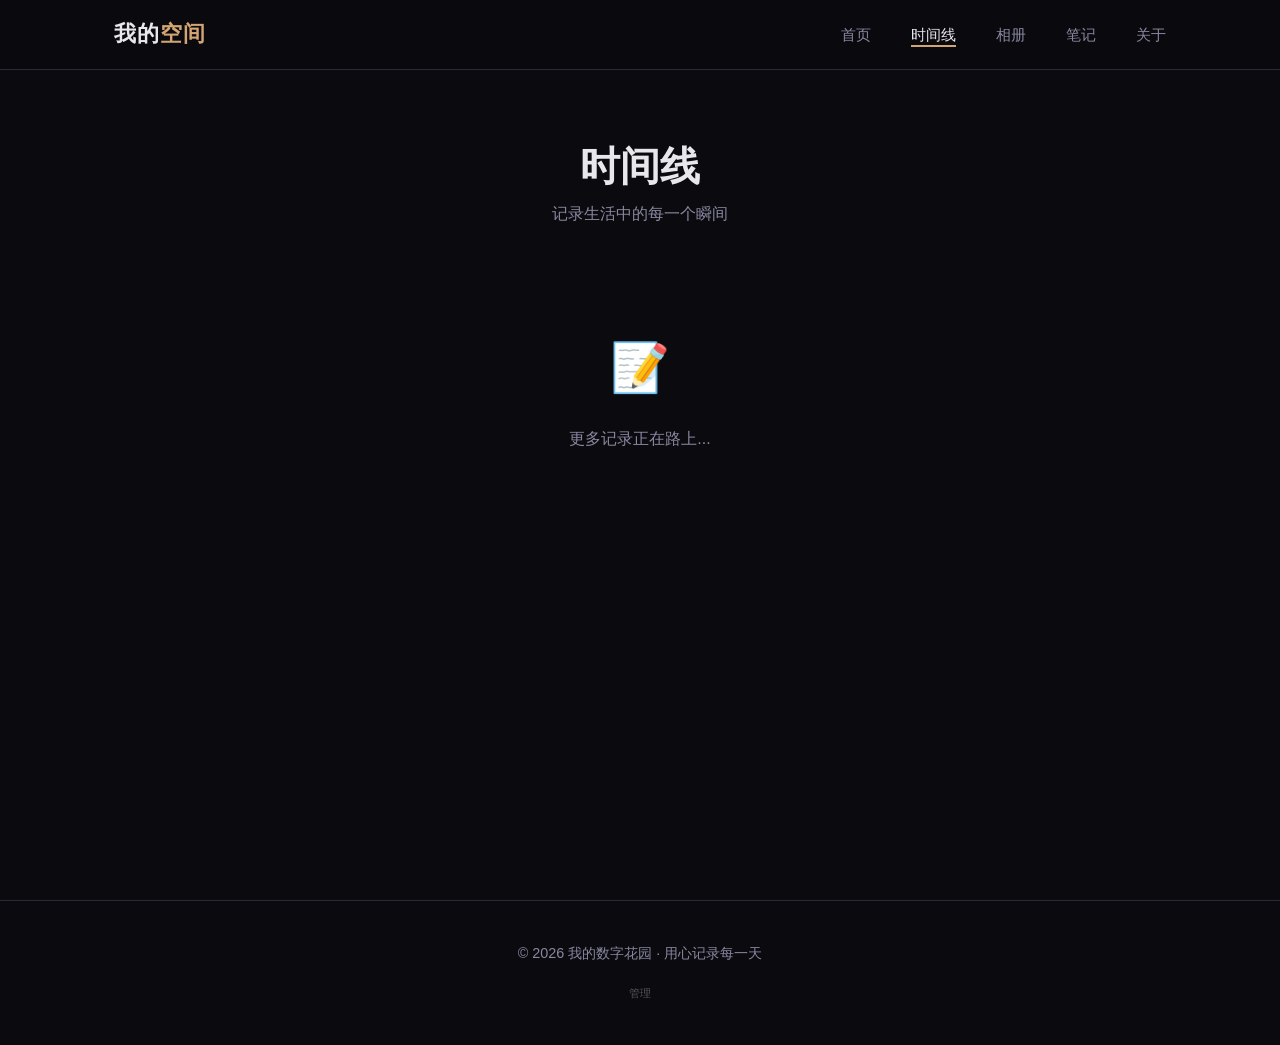
<file: timeline.html>
<!DOCTYPE html>
<html lang="zh-CN">
<head>
  <meta charset="UTF-8">
  <meta name="viewport" content="width=device-width, initial-scale=1.0">
  <title>时间线 - 我的数字花园</title>
  <link rel="stylesheet" href="css/base.css">
  <link rel="stylesheet" href="css/components.css">
  <style>
    .page-header {
      text-align: center;
      padding: var(--spacing-xl) 0 var(--spacing-lg);
    }
    
    .page-header h1 {
      margin-bottom: var(--spacing-xs);
    }
    
    .page-header p {
      color: var(--color-text-muted);
    }
    
    .timeline-card {
      background: var(--color-card);
      border-radius: var(--radius-md);
      padding: var(--spacing-md);
      margin-bottom: var(--spacing-md);
    }
    
    .timeline-card:hover {
      background: var(--color-card-hover);
    }
    
    .timeline-card .date {
      font-size: 0.85rem;
      color: var(--color-accent);
      margin-bottom: var(--spacing-xs);
    }
    
    .timeline-card h3 {
      margin-bottom: var(--spacing-xs);
    }
    
    .timeline-card .excerpt {
      color: var(--color-text-muted);
      margin-bottom: var(--spacing-sm);
    }
    
    .timeline-card .tags {
      display: flex;
      gap: var(--spacing-xs);
      flex-wrap: wrap;
    }
    
    .empty-state {
      text-align: center;
      padding: var(--spacing-xl);
      color: var(--color-text-muted);
    }
    
    .empty-state-icon {
      font-size: 3rem;
      margin-bottom: var(--spacing-sm);
    }
  </style>
</head>
<body>
  <nav class="nav">
    <div class="container nav-inner">
      <a href="index.html" class="nav-logo">我的<span>空间</span></a>
      <ul class="nav-links">
        <li><a href="index.html">首页</a></li>
        <li><a href="timeline.html">时间线</a></li>
        <li><a href="gallery.html">相册</a></li>
        <li><a href="notes.html">笔记</a></li>
        <li><a href="about.html">关于</a></li>
      </ul>
      <div class="nav-toggle">
        <span></span>
        <span></span>
        <span></span>
      </div>
    </div>
  </nav>

  <main class="page" id="main-content">
    <div class="container">
      <header class="page-header fade-in">
        <h1>时间线</h1>
        <p>记录生活中的每一个瞬间</p>
      </header>
      
      <div class="timeline fade-in" id="timeline-list"></div>
      
      <div class="empty-state fade-in">
        <div class="empty-state-icon">📝</div>
        <p>更多记录正在路上...</p>
      </div>
    </div>
  </main>

  <footer class="footer">
    <div class="container">
      <p>© 2026 我的数字花园 · 用心记录每一天</p>
    </div>
  </footer>

  <script src="js/supabase.js"></script>
  <script src="js/main.js"></script>
  <script src="js/frontend.js"></script>
  <script src="js/dev-entry.js"></script>
</body>
</html>
</file>
<file: css/base.css>
:root {
  --color-bg: #0a0a0f;
  --color-bg-secondary: #12121a;
  --color-card: #1a1a24;
  --color-card-hover: #222230;
  --color-text: #e8e8ec;
  --color-text-muted: #8888a0;
  --color-accent: #d4a574;
  --color-accent-secondary: #7eb8da;
  --color-border: #2a2a3a;
  
  --font-primary: 'Segoe UI', 'PingFang SC', sans-serif;
  --font-serif: 'Georgia', serif;
  
  --spacing-xs: 8px;
  --spacing-sm: 16px;
  --spacing-md: 24px;
  --spacing-lg: 40px;
  --spacing-xl: 60px;
  
  --radius-sm: 6px;
  --radius-md: 12px;
  --radius-lg: 20px;
  
  --shadow-card: 0 4px 20px rgba(0, 0, 0, 0.3);
  --shadow-hover: 0 8px 30px rgba(0, 0, 0, 0.4);
  
  --transition: all 0.3s ease;
}

*, *::before, *::after {
  box-sizing: border-box;
  margin: 0;
  padding: 0;
}

html {
  scroll-behavior: smooth;
}

body {
  font-family: var(--font-primary);
  background-color: var(--color-bg);
  color: var(--color-text);
  line-height: 1.7;
  min-height: 100vh;
}

a {
  color: var(--color-accent);
  text-decoration: none;
  transition: var(--transition);
}

a:hover {
  color: var(--color-text);
}

img {
  max-width: 100%;
  height: auto;
  display: block;
}

h1, h2, h3, h4, h5, h6 {
  font-weight: 600;
  line-height: 1.3;
}

h1 { font-size: 2.5rem; }
h2 { font-size: 2rem; }
h3 { font-size: 1.5rem; }
h4 { font-size: 1.25rem; }

.container {
  width: 100%;
  max-width: 1100px;
  margin: 0 auto;
  padding: 0 var(--spacing-md);
}

.page {
  min-height: 100vh;
  padding-top: 80px;
}

.section {
  padding: var(--spacing-xl) 0;
}

.fade-in {
  opacity: 0;
  transform: translateY(20px);
  transition: opacity 0.6s ease, transform 0.6s ease;
}

.fade-in.visible {
  opacity: 1;
  transform: translateY(0);
}

/* 加载状态 - 页面内容默认不可见，加载后显示 */
#main-content {
  visibility: hidden;
}

body.loaded #main-content {
  visibility: visible;
  transition: visibility 0.3s ease;
}

/* 后台专用 */
#dashboard-content {
  visibility: hidden;
}

body.loaded #dashboard-content {
  visibility: visible;
  transition: visibility 0.3s ease;
}

::-webkit-scrollbar {
  width: 8px;
}

::-webkit-scrollbar-track {
  background: var(--color-bg-secondary);
}

::-webkit-scrollbar-thumb {
  background: var(--color-border);
  border-radius: 4px;
}

::-webkit-scrollbar-thumb:hover {
  background: var(--color-accent);
}

::selection {
  background: var(--color-accent);
  color: var(--color-bg);
}

@media (max-width: 768px) {
  :root {
    --spacing-xl: 40px;
    --spacing-lg: 30px;
  }
  
  h1 { font-size: 2rem; }
  h2 { font-size: 1.75rem; }
}
</file>
<file: css/components.css>
.nav {
  position: fixed;
  top: 0;
  left: 0;
  right: 0;
  height: 70px;
  background: rgba(10, 10, 15, 0.9);
  backdrop-filter: blur(10px);
  z-index: 1000;
  border-bottom: 1px solid var(--color-border);
}

.nav-inner {
  display: flex;
  align-items: center;
  justify-content: space-between;
  height: 100%;
}

.nav-logo {
  font-size: 1.4rem;
  font-weight: 700;
  color: var(--color-text);
  letter-spacing: 1px;
}

.nav-logo span {
  color: var(--color-accent);
}

.nav-links {
  display: flex;
  gap: var(--spacing-lg);
  list-style: none;
}

.nav-links a {
  color: var(--color-text-muted);
  font-size: 0.95rem;
  position: relative;
}

.nav-links a::after {
  content: '';
  position: absolute;
  bottom: -4px;
  left: 0;
  width: 0;
  height: 2px;
  background: var(--color-accent);
  transition: width 0.3s ease;
}

.nav-links a:hover,
.nav-links a.active {
  color: var(--color-text);
}

.nav-links a:hover::after,
.nav-links a.active::after {
  width: 100%;
}

.nav-toggle {
  display: none;
  flex-direction: column;
  gap: 5px;
  cursor: pointer;
  padding: 5px;
}

.nav-toggle span {
  width: 25px;
  height: 2px;
  background: var(--color-text);
  transition: var(--transition);
}

.card {
  background: var(--color-card);
  border-radius: var(--radius-md);
  padding: var(--spacing-md);
  box-shadow: var(--shadow-card);
  transition: var(--transition);
}

.card:hover {
  background: var(--color-card-hover);
  box-shadow: var(--shadow-hover);
  transform: translateY(-3px);
}

.btn {
  display: inline-flex;
  align-items: center;
  gap: 8px;
  padding: 12px 24px;
  border-radius: var(--radius-sm);
  font-size: 0.95rem;
  font-weight: 500;
  cursor: pointer;
  transition: var(--transition);
  border: none;
}

.btn-primary {
  background: var(--color-accent);
  color: var(--color-bg);
}

.btn-primary:hover {
  background: #e0b080;
  transform: translateY(-2px);
}

.btn-secondary {
  background: transparent;
  border: 1px solid var(--color-border);
  color: var(--color-text);
}

.btn-secondary:hover {
  border-color: var(--color-accent);
  color: var(--color-accent);
}

.tag {
  display: inline-block;
  padding: 4px 12px;
  background: rgba(212, 165, 116, 0.15);
  color: var(--color-accent);
  border-radius: 20px;
  font-size: 0.8rem;
}

.tag-blue {
  background: rgba(126, 184, 218, 0.15);
  color: var(--color-accent-secondary);
}

.avatar {
  width: 120px;
  height: 120px;
  border-radius: 50%;
  object-fit: cover;
  border: 3px solid var(--color-accent);
}

.profile-card {
  text-align: center;
  padding: var(--spacing-lg);
}

.profile-card .avatar {
  margin: 0 auto var(--spacing-md);
}

.profile-card h2 {
  margin-bottom: var(--spacing-xs);
}

.profile-card .bio {
  color: var(--color-text-muted);
  margin-bottom: var(--spacing-md);
}

.social-links {
  display: flex;
  justify-content: center;
  gap: var(--spacing-sm);
}

.social-links a {
  width: 40px;
  height: 40px;
  display: flex;
  align-items: center;
  justify-content: center;
  border-radius: 50%;
  background: var(--color-bg-secondary);
  color: var(--color-text-muted);
  transition: var(--transition);
}

.social-links a:hover {
  background: var(--color-accent);
  color: var(--color-bg);
}

.grid {
  display: grid;
  gap: var(--spacing-md);
}

.grid-2 { grid-template-columns: repeat(2, 1fr); }
.grid-3 { grid-template-columns: repeat(3, 1fr); }
.grid-4 { grid-template-columns: repeat(4, 1fr); }

.timeline {
  position: relative;
  padding-left: 30px;
}

.timeline::before {
  content: '';
  position: absolute;
  left: 8px;
  top: 0;
  bottom: 0;
  width: 2px;
  background: var(--color-border);
}

.timeline-item {
  position: relative;
  padding-bottom: var(--spacing-lg);
}

.timeline-item::before {
  content: '';
  position: absolute;
  left: -26px;
  top: 5px;
  width: 12px;
  height: 12px;
  border-radius: 50%;
  background: var(--color-accent);
  border: 3px solid var(--color-bg);
}

.timeline-date {
  font-size: 0.85rem;
  color: var(--color-accent);
  margin-bottom: var(--spacing-xs);
}

.gallery-grid {
  display: grid;
  grid-template-columns: repeat(auto-fill, minmax(250px, 1fr));
  gap: var(--spacing-sm);
}

.gallery-item {
  aspect-ratio: 1;
  border-radius: var(--radius-sm);
  overflow: hidden;
  cursor: pointer;
  position: relative;
}

.gallery-item img {
  width: 100%;
  height: 100%;
  object-fit: cover;
  transition: transform 0.4s ease;
}

.gallery-item:hover img {
  transform: scale(1.1);
}

.gallery-item::after {
  content: '';
  position: absolute;
  inset: 0;
  background: linear-gradient(to top, rgba(0,0,0,0.5), transparent);
  opacity: 0;
  transition: var(--transition);
}

.gallery-item:hover::after {
  opacity: 1;
}

.lightbox {
  position: fixed;
  inset: 0;
  background: rgba(0, 0, 0, 0.95);
  z-index: 2000;
  display: none;
  align-items: center;
  justify-content: center;
  cursor: zoom-out;
}

.lightbox.active {
  display: flex;
}

.lightbox img {
  max-width: 90vw;
  max-height: 90vh;
  object-fit: contain;
}

.notes-list {
  display: flex;
  flex-direction: column;
  gap: var(--spacing-md);
}

.note-card {
  padding: var(--spacing-md);
}

.note-card h3 {
  margin-bottom: var(--spacing-xs);
}

.note-card .note-meta {
  font-size: 0.85rem;
  color: var(--color-text-muted);
  margin-bottom: var(--spacing-sm);
}

.note-card .note-excerpt {
  color: var(--color-text-muted);
  font-size: 0.95rem;
}

.footer {
  padding: var(--spacing-lg) 0;
  text-align: center;
  border-top: 1px solid var(--color-border);
  color: var(--color-text-muted);
  font-size: 0.9rem;
}

@media (max-width: 768px) {
  .nav-links {
    position: fixed;
    top: 70px;
    left: 0;
    right: 0;
    background: var(--color-bg-secondary);
    flex-direction: column;
    padding: var(--spacing-md);
    gap: var(--spacing-sm);
    transform: translateY(-100%);
    opacity: 0;
    visibility: hidden;
    transition: var(--transition);
  }
  
  .nav-links.active {
    transform: translateY(0);
    opacity: 1;
    visibility: visible;
  }
  
  .nav-toggle {
    display: flex;
  }
  
  .grid-2, .grid-3, .grid-4 {
    grid-template-columns: 1fr;
  }
}
</file>
